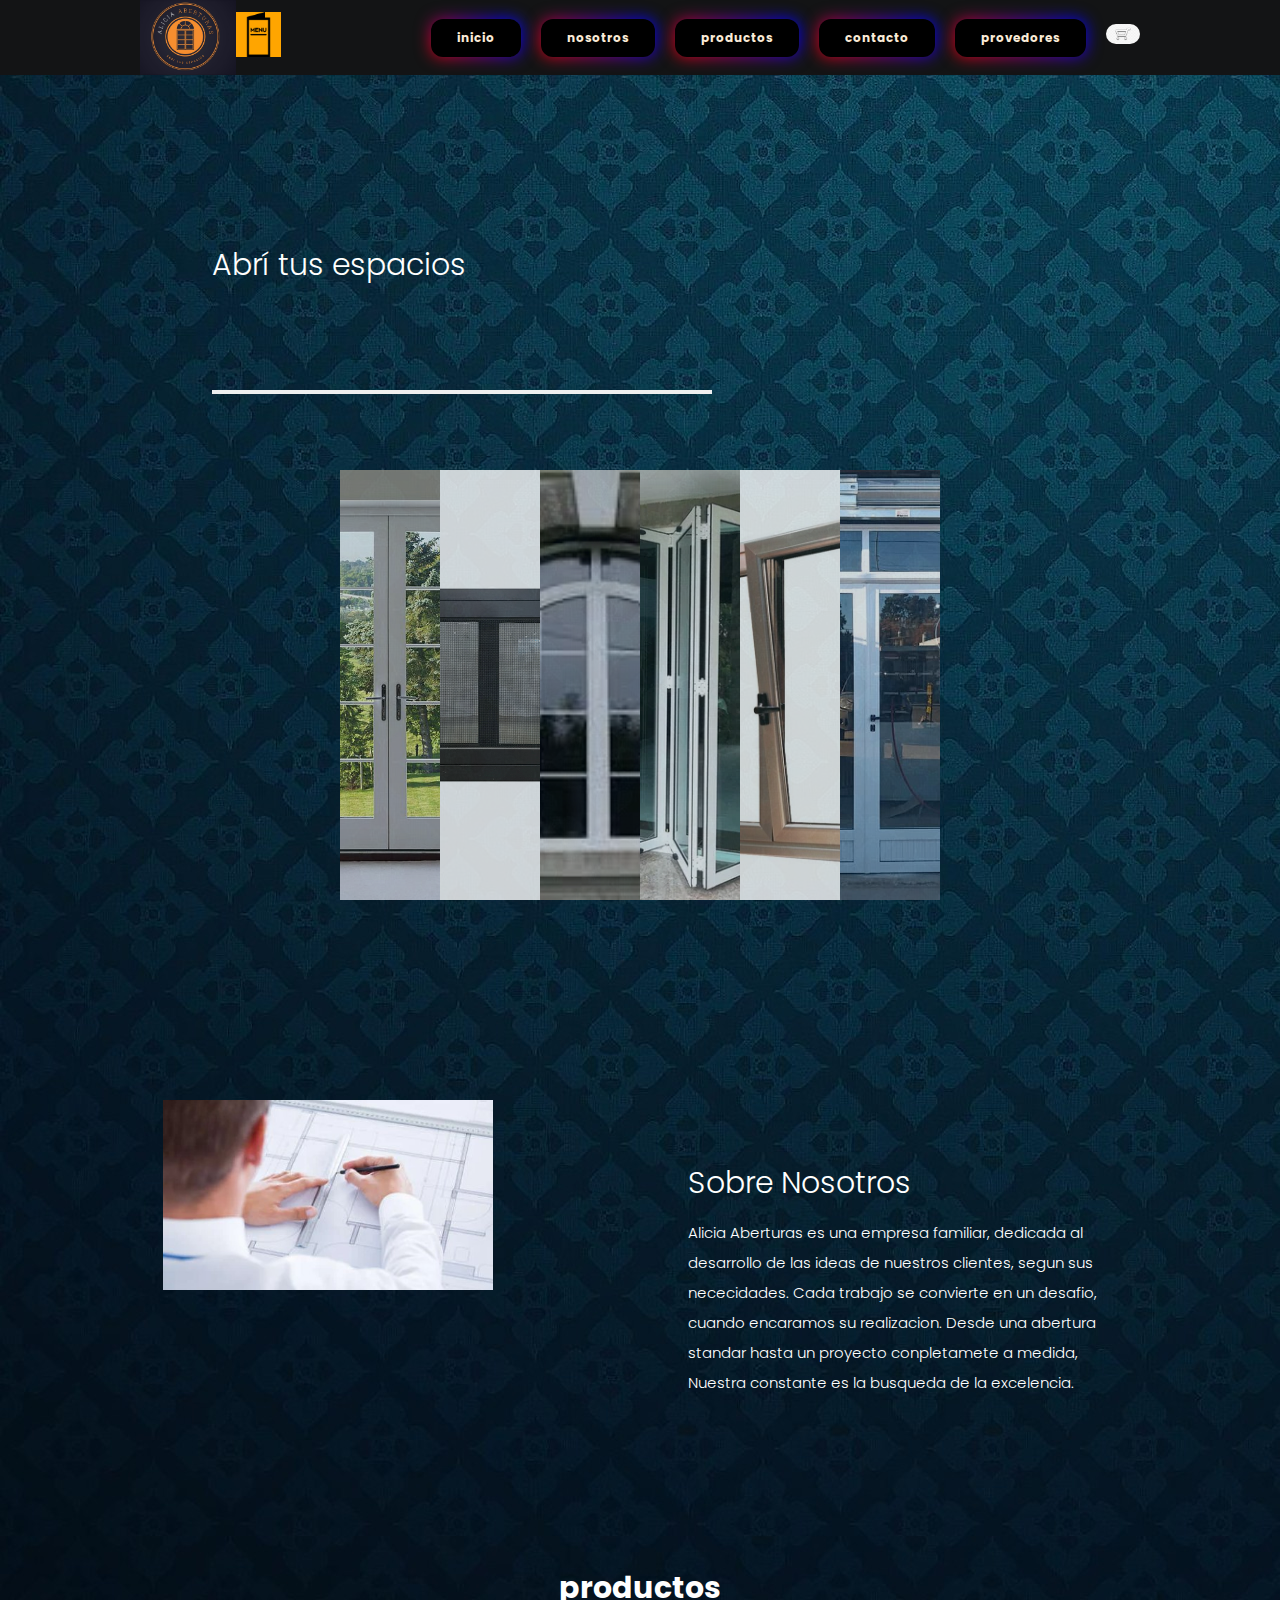
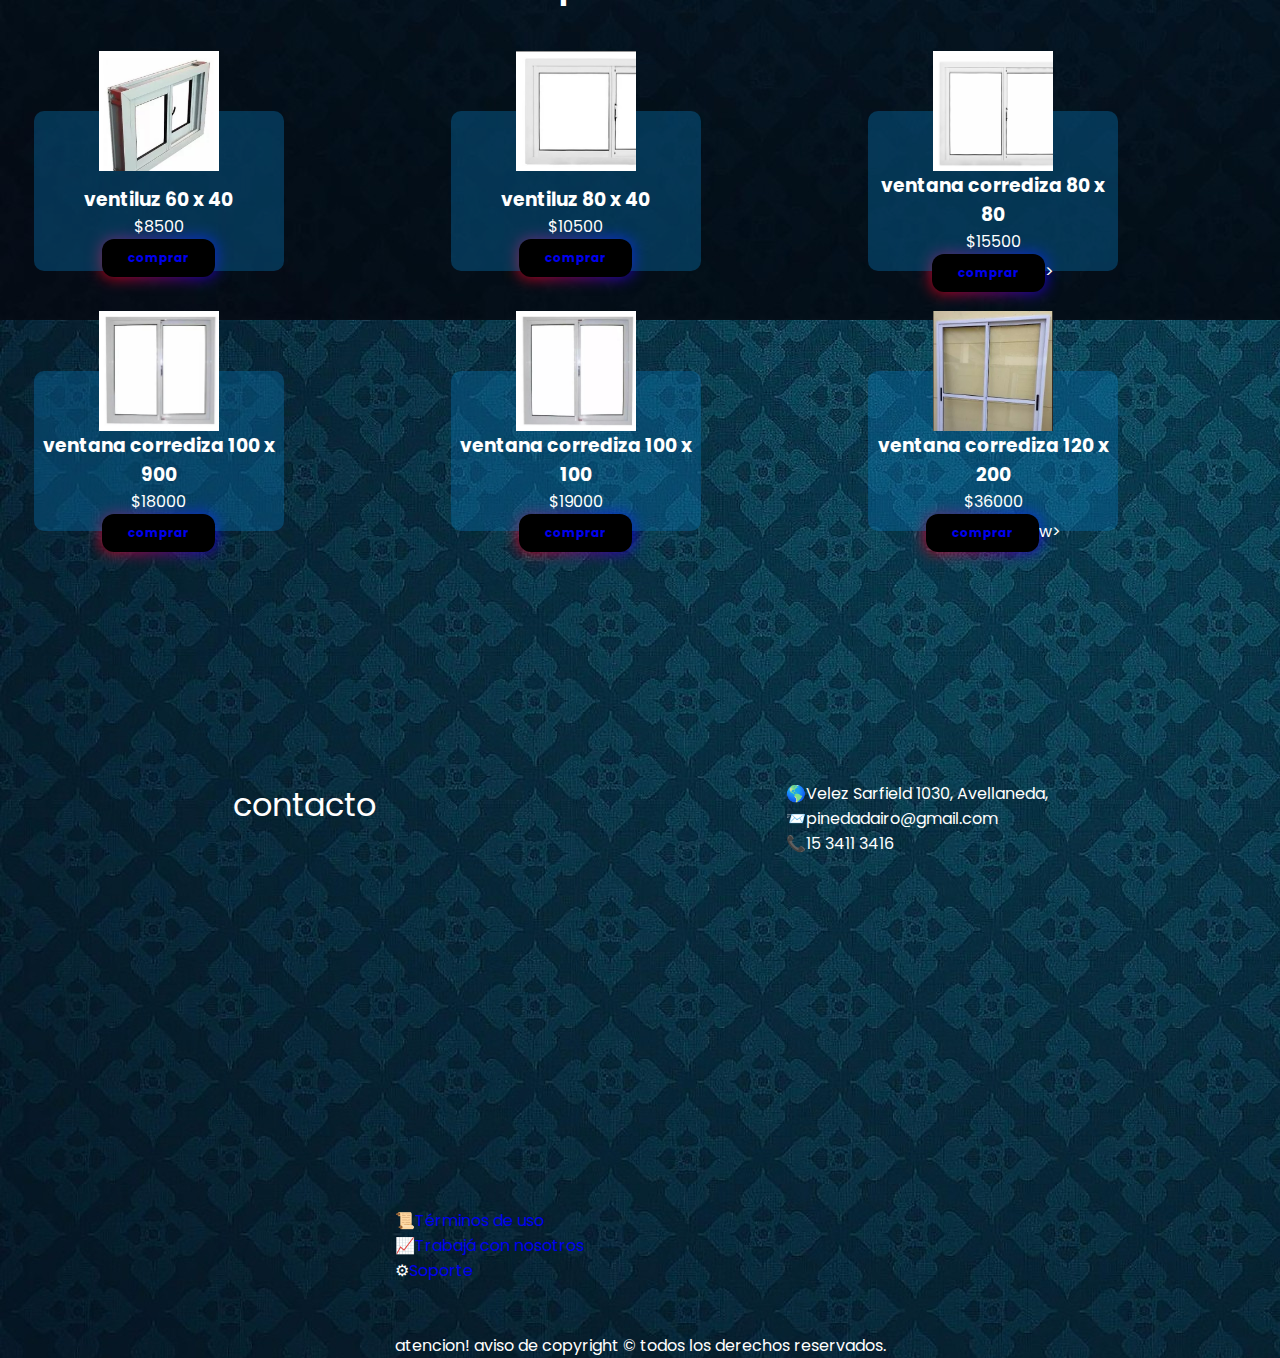
<file: index.html>
<!DOCTYPE html>
<html lang="en">
<head>
    <meta charset="UTF-8">
    <meta http-equiv="X-UA-Compatible" content="IE=edge">
    <meta name="viewport" content="width=device-width, initial-scale=1.0">
    <title>alicia averturas
    </title>
    <link rel="stylesheet" href="style.css">
</head>
<body>
    <header class="header">
        <img class="logo-nav" src="assets/Captura de pantalla 2023-05-04 192007.jpg" alt="">
      
        <nav class="navbar">
            <label for="menu-toggle" class="menu-label">
             <img src= "assets/menu.png" alt="boton de menu" class="menu-icon" />
              </label>
              <input type="checkbox" id="menu-toggle" />
        <ul class="navbar-list">
                <li class="magic-btn"><a href="#hero">inicio</a></li>
                <li class="magic-btn"><a href="#about-us">nosotros</a></li>
                <li class="magic-btn"><a href="#productos">productos</a></li>
                <li class="magic-btn"><a href="#contacto">contacto</a></li>
                <li class="magic-btn"><a href="#">provedores</a></li>
                <li> <a href="login.html"><img class="carrito" src="assets/kisspng-.jpg" alt="icono de carro de compra"></a></li>
            </ul>
        </nav>
       
    </header>
 <main class="main">
    <section class="sectionHero" id="hero">
        <div class="slogan">
            <div class="sloganTex">
            <h1>
                Abrí tus espacios
            </h1>
            <p>Y abre la puerta a la calidad, confort y seguridad con nosotros.
                Deja  tus ideas en nuetras manos y lo convertimos en el proyecto ideal para vos.
            </p>
            </div>
            <button></button>
        </div>
        <img class="heroImg" src="assets/Captura de pantalla 2023-05-04 191749.jpg" alt="logo alicia averturas">

    </section>
    <section class="section-galeria">
        <img src="assets/ventanas-francesas.jpg" alt="imagen de avertura">
        <img src="assets/ventanaNegra.jpg" alt="imagen de avertura">
        <img src="assets/ventanaCurva2.jpg" alt="imagen de avertura">
        <img src="assets/plegable.jpg" alt="imagen de avertura">
        <img src="assets/oscilobatiente.jpg" alt="imagen de avertura">
        <img src="assets/frenteLocal.jpg" alt="imagen de avertura">
    </section>
    <section class="section" id="about-us">
        <div class="aboutImgContainer">
<img class="aboutImg" src="assets/about-us.jpg" alt="imagen de persona trabajando">
        </div>
        <div class="aboutTexContainer">
<h2 class="aboutTitle">
    Sobre Nosotros
</h2> 
<p class="aboutP">Alicia Aberturas es una empresa familiar, dedicada al desarrollo de las ideas de nuestros clientes, segun sus nececidades. Cada trabajo se convierte en un desafio, cuando encaramos su realizacion. Desde una abertura standar hasta un proyecto conpletamete a medida, Nuestra constante es la busqueda de la excelencia.</p>
        </div>
    </section>

            


     <section class="sectionProducts" id="productos">
        <div class="titleProducts">
        <h2>productos</h2></div>

        <div class="productsContainer" >

            <div class="productsCard">
                <div class="productsCardImg"></div>
                <div class="productsContent">
                    <h3>ventiluz 60 x 40 </h3>
                    <p>$8500</p>
                    <button class="magic-btn"> <a href="login.html">comprar</a> </button>
                </div>
            </div>
            <div class="productsCard">
                <div class="productsCardImg"></div>
                <div class="productsContent">
                    <h3>ventiluz 80 x 40 </h3>
                    <p>$10500</p>
                    <button class="magic-btn"> <a href="login.html">comprar</a> </button>
                </div>
            </div>
            <div class="productsCard">
                <div class="productsCardImg"></div>
                <div class="productsContent">
                    <h3>ventana corrediza 80 x 80 </h3>
                    <p>$15500</p>
                    <button class="magic-btn"> <a href="login.html">comprar</a> </button>>
                </div>
            </div>
            <div class="productsCard">
                <div class="productsCardImg"></div>
                <div class="productsContent">
                    <h3>ventana corrediza 100 x 900 </h3>
                    <p>$18000</p>
                    <button class="magic-btn"> <a href="login.html">comprar</a> </button>
                </div>
            </div>
            <div class="productsCard">
                <div class="productsCardImg"></div>
                <div class="productsContent">
                    <h3>ventana corrediza 100 x 100 </h3>
                    <p>$19000</p>
                    <button class="magic-btn"> <a href="login.html">comprar</a> </button>
                </div>
            </div>
            <div class="productsCard">
                <div class="productsCardImg"></div>
                <div class="productsContent">
                    <h3>ventana corrediza 120 x 200 </h3>
                    <p>$36000</p>
                    <button class="magic-btn"> <a href="login.html">comprar</a> </button>w>
                </div>
            </div>

            

        </div>
    </section>

    <section class="section" id="contacto">
        <h2 class="titleContacto">contacto</h2>
        <div class="inframe">
            <iframe src="https://www.google.com/maps/embed?pb=!1m18!1m12!1m3!1d3281.111389714826!2d-58.373366825400616!3d-34.67713806137739!2m3!1f0!2f0!3f0!3m2!1i1024!2i768!4f13.1!3m3!1m2!1s0x95a33334db2a3c0b%3A0xc57024641131df48!2sCMA%2C%20V%C3%A9lez%20S%C3%A1rsfield%201030%2C%20B1869%20Gerli%2C%20Provincia%20de%20Buenos%20Aires!5e0!3m2!1ses!2sar!4v1686275878899!5m2!1ses!2sar" width="100%" height="320" style="border:0;" allowfullscreen="" loading="lazy" referrerpolicy="no-referrer-when-downgrade"></iframe>
        </div>
        <div class="contactContent">
            <p>🌎Velez Sarfield 1030, Avellaneda,</p>
            <p>📨pinedadairo@gmail.com</p>
            <p>📞15 3411 3416</p>
        </div>

    </section>
    <section class="footer">
        <div class="footerContent">
            <ul class="footer-links">
                <li>📜<a href="#">Términos de uso</a></li>
                <li>📈<a href="#">Trabajá con nosotros</a></li>
                <li>⚙<a href="#">Soporte</a></li>

            </ul>
        </div>
        <p class="copy">atencion! aviso de copyright © todos los derechos reservados.</p>
    </section>





</main>
  </body>
</html>
</file>
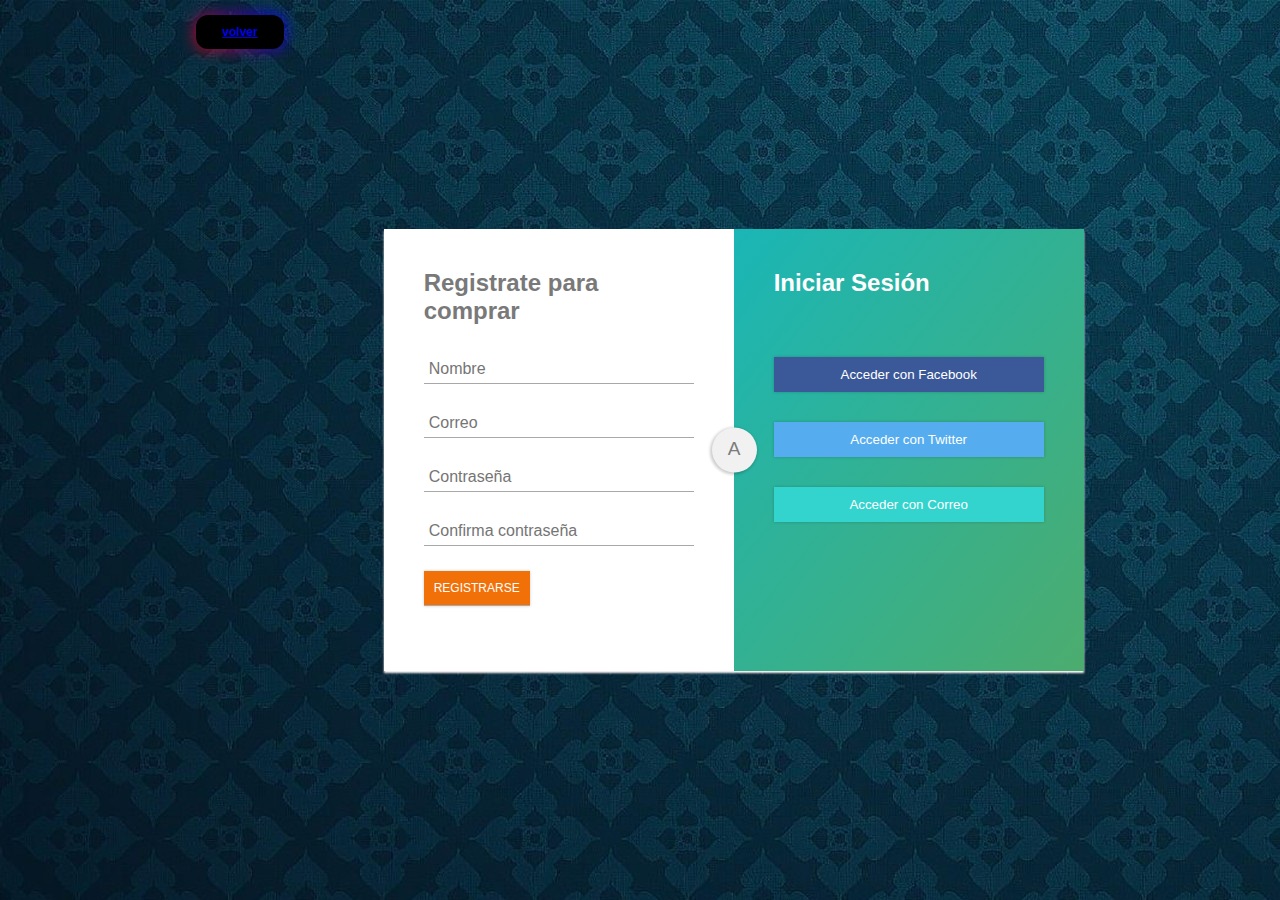
<file: login.html>
<!DOCTYPE html>
<html lang="en">
<head>
    <meta charset="UTF-8">
    <meta http-equiv="X-UA-Compatible" content="IE=edge">
    <meta name="viewport" content="width=device-width, initial-scale=1.0">
    <title>login</title>
    <link rel="stylesheet" href="login.css">
    <link rel="preconnect" href="https://fonts.googleapis.com">
<link rel="preconnect" href="https://fonts.gstatic.com" crossorigin>
<link href="https://fonts.googleapis.com/css2?family=Karla:ital,wght@0,300;1,700&family=Poppins:ital,wght@0,800;1,200;1,500&display=swap" rel="stylesheet">
<link rel="stylesheet" href="https://use.fontawesome.com/releases/v5.7.2/css/all.css" integrity="sha384-fnmOCqbTlWIlj8LyTjo7mOUStjsKC4pOpQbqyi7RrhN7udi9RwhKkMHpvLbHG9Sr" crossorigin="anonymous">
</head>
<body>
  

<div class="container">
<div class="btnContainer">
  <button class="volver" > <a href="index.html">volver</a></button>
</div>
   <div class="loginContainer">
    <div class="register">
      <h2>Registrate para comprar</h2>
      <div class="logoImg"></div>
      <form action="">
        <input type="text" placeholder="Nombre" class="nombre">
           <input type="text" placeholder="Correo" class="correo">
        <input type="password" placeholder="Contraseña" class="pass">
          <input type="password" placeholder="Confirma contraseña" class="repass">
        <input type="submit" class="submit" value="REGISTRARSE">
      </form>
    </div>
    <div class="login">
       <h2>Iniciar Sesión</h2>
      <div class="login-items">
        <a href="http://Facebook.com"target="_BLANK"><button class="fb"><i class="fab fa-facebook-f"></i> Acceder con Facebook</button></a>
         <a href="http://Twitter.com"target="_BLANK"> <button class="tw"><i class="fab fa-twitter"></i> Acceder con Twitter</button></a>
         <a href="http://gmail.com"target="_BLANK"> <button class="correo"><i class="fas fa-envelope"></i> Acceder con Correo</button></a>
      </div>
     </div>
      </div>
   </div>
</body>
</html>
</file>
<file: style.css>
@import url('https://fonts.googleapis.com/css2?family=Poppins:ital,wght@0,800;1,200;1,500&display=swap');

/*font-family: 'Poppins', sans-serif;*/

:root {
     --black: #131415;
     --background-img: img(/integrador/assets/fondo.avif) 
}

* {
    margin: 0; 
    padding: 0;
    box-sizing: border-box;
    text-decoration: none;
    list-style: none;
    font-family: 'Poppins', sans-serif;
  }
  .main{
     background-image: url(assets/ImgAbstractos\ 121.jpg);
     /*background:rgb(27, 147, 194);*/
    display: flex;
    flex-direction: column;
    align-items: center;
    justify-content: center;
    color: #fff;
    width: 100%;
    position: absolute;
    z-index: -1;
  }
.section-galeria {
    display: flex;
    width: 600px;
    height: 430px;
    margin-top: 20px;
    /*z-index: 1;*/
}
.section-galeria img {
    width: 0px;
    flex-grow: 1;
    object-fit: cover;
    opacity: .8;
    transition: .5s ease;
}
 .section-galeria img:hover {
    cursor: crosshair;
    width: 300px;
    opacity: 1;
    filter: contrast(120%);
}
.header {background: var(--black);
width: 100%;
display: flex;
justify-content:center;
align-items: center;
height: 75px;
padding: 0 0px;
top: 0;
position:fixed;
text-decoration: antiquewhite;
}
.logo-nav{
    height: 100%;
}
.navbar, .navbar-list {
    display: flex;
    align-items: center;
    justify-content:start;

}
.navbar {
    gap: 150px;
}
.navbar-list {
gap: 20px;
}
@media (max-width: 992px) {
    .navbar-list {display: flex ;
        position: absolute;
        top: 75px;
        left: 5%;
        right: 5%;
        width: 90%;
        flex-direction: column;
        background-color: gray;
        border: 2px solid blue;
        border-top: 0;
        border-radius: 0 0 22px 22px;
        align-items: flex-start;
        padding: 40px 30px;
        gap: 20px;
        z-index: 4;
        display: none;
       
    }
    
}

.magic-btn {
    background: black;
    cursor: pointer;
    border: none;
    padding: 10px 26px;
    color: #f8f0f0;
    text-decoration-color:white ;
    font-size: 12px;
    font-weight: bold;
    position: relative;
    border-radius: 12px;
    margin-top: 0;
}
.magic-btn::before{
content: "";
position: absolute;
top: 0;
left: 0;
z-index: -1;
width: 100%;
height: 100%;
background: linear-gradient(45deg, red, blue,pink,blue,red, blue, pink,blue);
/*background: linear-gradient(45deg, red blue deeppink blue red blue deeppink blue);*/
background-size: 800%;
border-radius: 10px;
filter: blur(8px);
animation: crazy 20s linear infinite;
}
@keyframes crazy {
    0% { background-position: 0 0;}
    50% { background-position: 400% 0;}
    100% {background-position: 0 0;}
}
.navbar-list a {
    color: antiquewhite;
}
.carrito { 
    cursor: pointer;
    font-weight: 600;
    height: 20px;
    border-radius: 10px; 

}
#hero {
    display: flex;
    justify-content: space-between;
    flex-wrap: wrap;
    margin-top: 250px;
}
.slogan {
    display: flex;
    flex-direction: column;
    gap: 20px;
    max-width: 500px;
}
.sloganTex {
    max-width: max(60%, 500px);
}
.sloganTex h1, .aboutTitle {
    font-weight: 300;
    font-size: 30px;
    line-height: 30px;
} 
.sloganTex p {
    font-size: 18px;
    font-weight: 300;
    line-height: 30px;
}
.heroImg {
    height: 200px;
}
@media (max-width: 900px) {
    .menu-icon{ display:flex;}
    #hero {
      justify-content: center;
      flex-direction: column;
      gap: 30px;
    }

    .heroImg{
      height: 150px;
      order: 1;
      margin: 0 30px;
    }
    .slogan{
      justify-content: center;
      align-items: center;
      width: 88%;
      order: 2
    }
    .sloganTex {
      display: flex;
      flex-direction: column;
      justify-content: center;
      align-items: center;
      text-align: center;
    }
     .menu-label {
        display: flex;
        order: 1;
        cursor: pointer;
    }
    #menu-toggle:checked+.navbar-list {
        display: flex;
        transform: translate(0%);
    transition: all 0.3s linear;
    }


    }
    
    
    .menu-icon {
      height: 45px;
      background-color: orange;
    ;
    
    }


#menu-toggle {
    display: none; 
} 

   #about-us {
    display: flex;
    justify-content:space-around;
    flex-wrap: wrap;
    margin-top: 200px;
   }
   
   .aboutTexContainer { justify-content:center;
    width: min(430px, 90%);
    display: flex;
    flex-direction: column;
    gap: 20px;
    justify-content: center;
  }

   .aboutP {font-size: 15px;
   font-weight: 300;
   line-height: 30px;}
    
  .aboutImgContainer{ background-position:center;
   background-size: cover;
   height: 365px;
   width: min(200px, 50%);
   border-radius: 10px;}

   .aboutImg { 
    display: flex;
height: 190px;  }
@media (max-width: 600px) 
{.section-galeria {
display: none; 
}
.aboutImgContainer {
    display: none;
} 
.aboutImg {
    display: none;
}
}
.titleProducts {
    display: flex;
    justify-content: center;
    margin-top: 100px;
    margin-bottom: 100px;
    font-size: 20px;
}

#productos{
    flex-direction: column;
    gap: max(120px, 10%);
    width: 100%;

}
.productsContainer {
    display: flex;
    align-items: center;
    justify-content: space-around;
    width: 90%;
    flex-wrap: wrap;
    gap: 100px;
    margin-bottom: 100px;
}
.productsCard {
    display: flex;
    align-items: center;
    justify-content: center;
    flex-direction: column;
    background-color: rgba(9, 118, 180, 0.377);
    text-align: center;
    width: 250px;
    height: 160px;
    padding-top: 80px;
    position: relative;
    border-radius: 10px;
}

.productsCardImg {
width: 120px;
height: 120px;
background-color: white;
display: flex;
align-items: center;
justify-content: center;
background-size: cover;
position: absolute;
top: -60px;
}

.productsCard:first-child .productsCardImg {
    background-image: url(assets/ventiluz60x40herrero7900.jpg);

}
.productsCard:nth-child(2) .productsCardImg { 
    background-image: url(assets/80x40_10500.jpg);
}
.productsCard:nth-child(3) .productsCardImg {background-image: url(assets/80x80_15500.jpg);}
.productsCard:nth-child(4) .productsCardImg {background-image:url(assets/100x90_18000.jpg) ;}
.productsCard:nth-child(5) .productsCardImg {background-image:url(assets/100x100_19000.jpg) ;}
.productsCard:nth-child(6) .productsCardImg {background-image:url(assets/120x200_36000.jpg) ;}
 
html {
    scroll-behavior: smooth;
    scroll-padding-top: 75px;
}
.productsCardImg {

    transition: all 0.3s linear;
}
.productsCardImg:hover {
    transform: scale(1.20);
    transition: all 0.3s linear
}
@keyframes fade {
    from {
        opacity: 0;
    }
    to {
        opacity: 1;
    }
}
@keyframes slide-up  {
    from{
        transform: translateX(100px);
    }
    to{
        transform: translateY(0);
    }
}
@keyframes slide-right {
from{
    transform: translateX(100px);
}
to{
    transform: translateX(0);
}
}
.sectionHero h1 {
    animation: fade 2s ease-in, slide-up 2s ease-in-out;
}
.sectionHero p {
    opacity: 0;
    animation: fade 1s ease-in forwards, slide-up 1s ease-in-out;
    animation-delay: 0.5s;
}
.heroImg {
    opacity: 0;
    animation: fade 1.5s ease-in forwards, slide-right 2s ease-in-out;
    animation-delay: 0.5s;
} 
.titleContacto {
    font-size: 32px;
    font-weight: 400;
}
#contacto {
    display: flex;
    justify-content: space-around;
    gap: 55px;
    flex-wrap: wrap;
    margin-top: 150px;
}
.inframe {
    border-radius: 50px;
}
.footerContent {
    display: flex;
    justify-content:space-between;
    gap: 55px;
    flex-wrap: wrap;
    margin-top: 100px;
    margin-bottom: 50px;
}
</file>
<file: login.css>
*{
    margin: 0;
    padding: 0;
    box-sizing: border-box;
    font-family: 'Trebuchet MS', 'Lucida Sans Unicode', 'Lucida Grande', 'Lucida Sans', Arial, sans-serif;
}
body { background-image: url(assets/ImgAbstractos\ 121.jpg)}

.btnContainer {
  margin-right: 100px;
  margin-block-end: auto;
}
.volver { 

    background: black;
    cursor: pointer;
    border: none;
    padding: 10px 26px;
    color: #f8f0f0;
    text-decoration-color:white ;
    font-size: 12px;
    font-weight: bold;
    position: relative;
    border-radius: 12px;
    margin-top: 0;
    
}
.volver::before{
content: "";
position: absolute;
top: 0;
left: 0;
z-index: -1;
width: 100%;
height: 100%;
background: linear-gradient(45deg, red, blue,pink,blue,red, blue, pink,blue);

background-size: 800%;
border-radius: 10px;
filter: blur(8px);
animation: crazy 20s linear infinite;
}

@keyframes crazy {
  0% { background-position: 0 0;}
  50% { background-position: 400% 0;}
  100% {background-position: 0 0;}  
}
.container {
    width: 100%;
    height: 100vh;
    display: flex;
    padding: 15px;
    justify-content: center;
    align-items: center;
}
.loginContainer { 
    display: flex;
    width: 700px;
    height: auto;
    background: white;
    box-shadow: 0 2px 2px 0 rgb(255, 249, 249);
    
}
.register, .login{
    flex: 1;
  }
   
  .register{
    padding: 40px;
    position: relative;
  }
   
  .register h2{
    color: #797979;
    margin-bottom: 30px;
  }
   
  .register input{
    width: 100%;
    padding: 5px;
    font-size: 16px;
    margin-bottom: 25px;
    border-top-style: none;
    border-left-style: none;
    border-right-style: none;
    border-bottom: 1px solid #a8a8a8;
    color: #333;
  }
   
  .register input:active,
  .register input:focus{
    outline: none;
  }
   
  .register .submit{
    width: auto;
    padding: 10px;
    background: #f17108;
    color: #fff;
    font-size: 12px;
    box-shadow: 0 0 3px 0 rgba(0, 0, 0, .2);
    cursor: pointer;
  }
   
  .register::after{
    content: 'A';
    
    position: absolute;
    width: 25px;
    height: 25px;
    top: 50%;
    right: -23px;
    padding: 10px;
    text-align: center;
    font-size: 19px;
    background: #f1f1f1;
    border-radius: 50%;
    transform: translateY(-50%);
    box-shadow: -1px 1px 3px 1px rgba(0, 0, 0, .2);
    color: #7c7c7c;
  }
   
  .login{
    background-image: linear-gradient(to bottom right, #1ab6b6, #4cac6e);
    padding: 40px;
  }
   
  .login h2{
    color: #fff;
    margin-bottom: 45px;
  }
   
  .login button i{
    position: absolute;
    top: 12px; 
    left: 12px;
  }
   
  .login button{
    width: 100%;
    margin: 15px 0px;
    padding: 10px;
    box-shadow: 0 0 3px 0 rgba(0, 0, 0, .2);
    cursor: pointer;
    position: relative;
  }
   
  .login .fb{
    background: #3b5999;
    border-style: none;
    color: #fff;
  }
   
  .login .tw{
    background: #55acef;
    border-style: none;
    color: #fff;
  }
   
  .login .correo{
    background: #33d4ce;
    border-style: none;
    color: #fff;
  }
   
  @media only screen and (max-width: 540px){
    .login-container{
      display: block;
    }
   
    .register, .login{
      flex: none;
    }
   
    .register::after{
      top: unset;
      bottom: -25px;
      left: 50%;
      transform: translateX(-50%) rotate(90deg);
    }
  }
</file>
